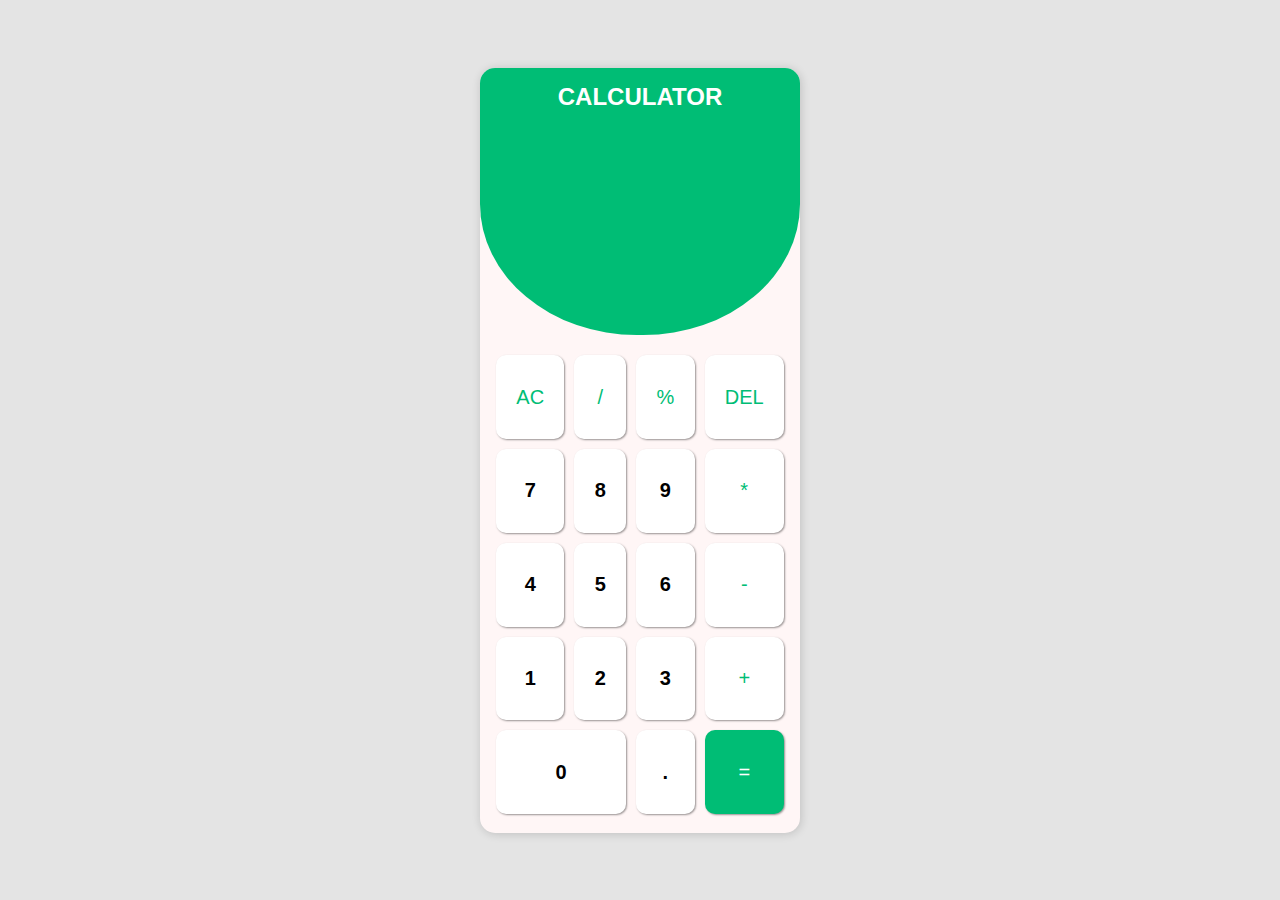
<file: Calculator/index.html>
<!DOCTYPE html>
<html lang="en">
<head>
    <meta charset="UTF-8">
    <meta http-equiv="X-UA-Compatible" content="IE=edge">
    <meta name="viewport" content="width=device-width, initial-scale=1.0">
    <title>Calculator | Abhishek kumar</title>
    <link rel="stylesheet" href="./style.css" type="text/css">
</head>
<body>
    <div class="container">
        <div class="display-container">
            <h2>CALCULATOR</h2>
            <h4 id="info"></h4>
            <h1 id="result"></h1>
        </div>
        <div class="button-container">
            <div id="allclear">
                AC
            </div>
            <div id="divide">
                /
            </div>
            <div id="percentage">
                %
            </div>
            <div id="del">
                DEL
            </div>
            <div id="seven">
                7
            </div>
            <div id="eight">
                8
            </div>
            <div id="nine">
                9       
            </div>
            <div id="multiple">
                *
            </div>
            <div id="four">
                4
            </div>
            <div id="five">
                5
            </div>
            <div id="six">
                6
            </div>
            <div id="minus">
                -
            </div>
            <div id="one">
                1
            </div>
            <div id="two">
                2
            </div>
            <div id="three">
                3
            </div>
            <div id="plus">
                +
            </div>
            <div id="zero">
                0
            </div>
            <div id="dot">
                .
            </div>
            <div id="equal">
                =
            </div>
        </div>
    </div>
    <script src="./script.js"></script>
</body>
</html>
</file>
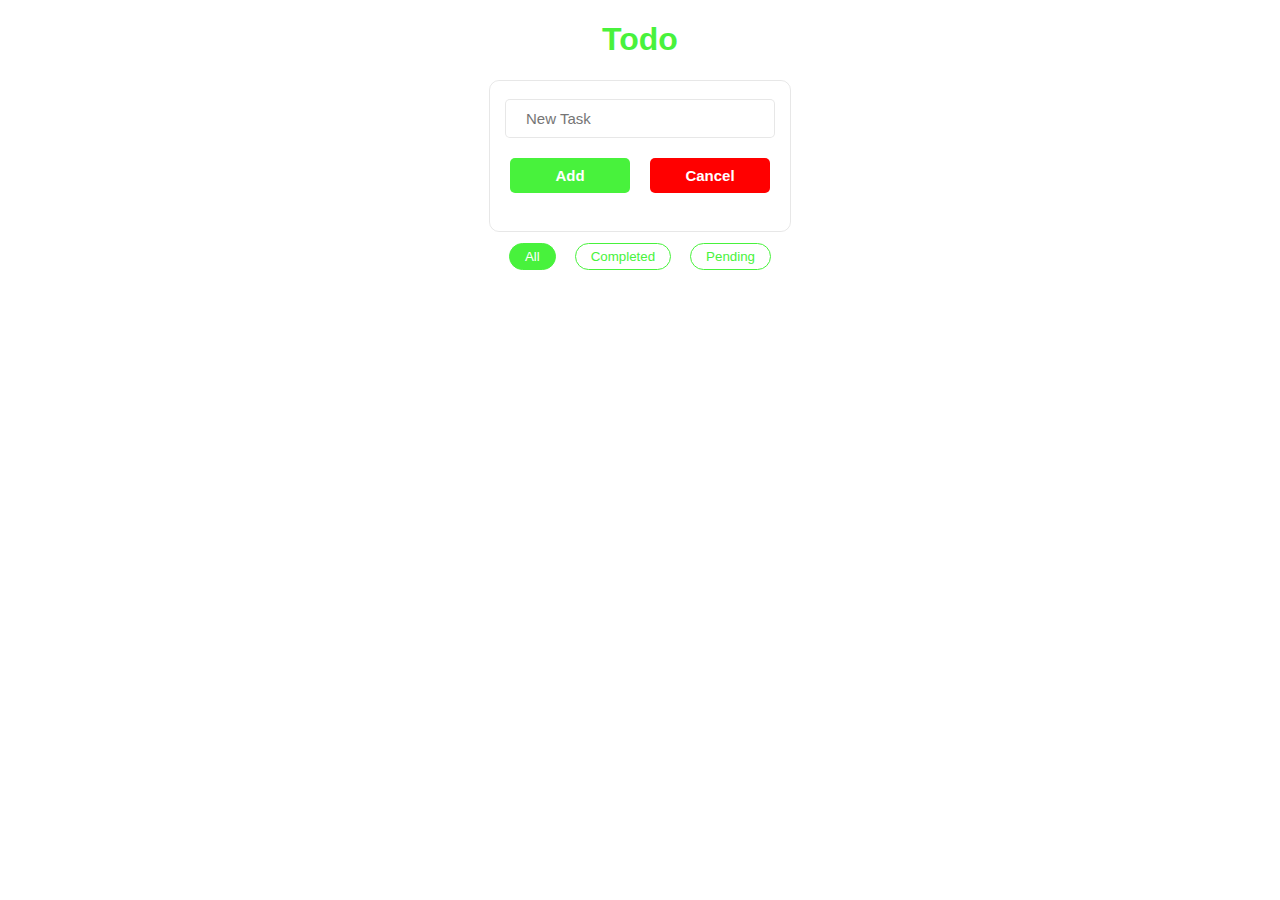
<file: Todo App/index.html>
<!DOCTYPE html>
<html lang="en">
<head>
    <meta charset="UTF-8">
    <meta http-equiv="X-UA-Compatible" content="IE=edge">
    <meta name="viewport" content="width=device-width, initial-scale=1.0">
    <title>Todo App | Abhishek kumar</title>
    <link rel="stylesheet" href="./style.css">
</head>
<body>
    <h1 class="app-title">Todo</h1>
    <div class="form-container">
        <input type="text" id="new-task" placeholder="New Task"/>
        <div class="btn-container">
            <button id="addBtn" onclick="addNewTask()">Add</button>
            <button id="updateBtn" class="invisible" onClick="updateTask()">Update</button>
            <button id="cancelBtn" onclick="cancelTask()">Cancel</button>
        </div>
    </div>
    <div class="filter-container">
        <button id="all" onclick="displayTask('all')">All</button>
        <button id="complete" onclick="displayTask('completed')">Completed</button>
        <button id="pending" onclick="displayTask('pending')">Pending</button>
    </div>
    <div id="tasks-container">
    </div>
    <script src="./script.js"></script>
</body>
</html>
</file>
<file: Calculator/style.css>
body{
    width: 100vw;
    height: 100vh;
    margin: 0;
    background-color: #e4e4e4;
    display: flex;
    justify-content: center;
    align-items: center;
    user-select: none;
}
.container{
    width: 320px;
    height: 85%;
    background-color: rgb(255, 246, 246);
    border-radius: 15px;
    box-shadow: 1px 1px 10px #00000029;
    overflow: hidden;
}
.display-container{
    width: 100%;
    height: 35%;
    /* background-color: #f25657; */
    background-color: rgb(0, 189, 117);
    border-bottom-left-radius: 49%;
    border-bottom-right-radius: 49%;
}
.display-container>h2,.display-container>h4{
    margin: 0;
    font-family: 'Segoe UI', Tahoma, Geneva, Verdana, sans-serif;
    color: white;
    text-align: center;
    padding-top: 15px;
}
#info{
    width: 100%;
    overflow: hidden;
    margin-top: 30px;
}
#result{
    text-align: center;
    font-family: 'Segoe UI', Tahoma, Geneva, Verdana, sans-serif;
    color: white;
}
.button-container{
    width: 90%;
    height: 60%;
    display: grid;
    grid-template-columns: auto auto auto auto;
    gap: 10px;
    padding: 10px;
    margin: auto;
    margin: 10px auto;
}
.button-container>div{
    background-color: rgb(255, 255, 255);
    box-shadow: 1px 1px 2px #00000067;
    display: flex;
    justify-content: center;
    align-items: center;
    border-radius: 10px;
    font-size: 20px;
    font-weight: 500;
    font-family: 'Segoe UI', Tahoma, Geneva, Verdana, sans-serif;
    cursor: pointer;
}
#zero{
    grid-column-start: 1;
    grid-column-end: 3;
}
#allclear,#divide,#percentage,#del,#multiple,#minus,#plus{
    color: rgb(0, 189, 117);
}
#equal{
    background-color: rgb(0, 189, 117);
    color: white;
}
#one,#two,#three,#four,#five,#six,#seven,#eight,#nine,#zero,#dot{
    font-weight: 700;
}
</file>
<file: Todo App/style.css>
body{
    width: 100vw;
    margin: 0;
    display: flex;
    flex-direction: column;
    align-items: center;
    user-select: none;
    font-family: 'Segoe UI', Tahoma, Geneva, Verdana, sans-serif;
}
.app-title{
    color: #48f23c;
}
.form-container{
    width: 300px;
    height: 150px;
    border: 1px solid #00000018;
    display: flex;
    flex-direction: column;
    justify-content: center;
    align-items: center;
    border-radius: 10px;
}
#new-task{
    width: 90%;
    padding: 10px 20px;
    box-sizing: border-box;
    font-size: 15px;
    outline: none;
    font-family: 'Segoe UI', Tahoma, Geneva, Verdana, sans-serif;
    color: #48f23c;
    /* color: blue; */
    font-weight: 500;
    border-radius: 5px;
    border: 1px solid #00000018;
}
#new-task:focus{
    outline: none;
    border-width: 2px;
    border-color: #000aff;
}
.btn-container{
    margin: 20px 10px;
    width: 100%;
    display: flex;
    justify-content: space-evenly;
    align-items: center;
}
.btn-container>button{
    width: 40%;
    height: 35px;
    color: white;
    outline: none;
    border: none;
    font-size: 15px;
    font-weight: 700;
    border-radius: 5px;
}
#addBtn,#updateBtn{
    background-color:#48f23c;
}
#addBtn:hover,#updateBtn:hover{
    background-color: #2ccd21;
    cursor: pointer;
}
#cancelBtn{
    background-color: red;
}
#cancelBtn:hover{
    background-color: rgb(202, 2, 2);
    cursor: pointer;
}
.filter-container{
    width: 300px;
    height: 50px;
    display: flex;
    justify-content: space-evenly;
    align-items: center;
}
.filter-container>button{
    padding: 5px 15px;
    background-color: white;
    outline: none;
    border: 1px solid #48f23c;
    border-radius: 15px;
    color: #48f23c;
    cursor: pointer;
}
#tasks-container{
    margin: 20px auto;
     width: 300px;
     height: 200px;
     padding: 20px auto;
     display: flex;
     flex-direction: column;
     align-items: center;
}
.tasks{
    width: 100%;
    height: 150px;
    background-color: hsla(231, 100%, 89%, 0.156);
    border-radius: 10px;
    margin: 10px auto;
    padding: 5px 10px;
    box-sizing: border-box;
}
.task-name{
    width: 100%;
    height: 20px;
    text-overflow: ellipsis;
    overflow: hidden;
    font-weight: 500;
    white-space: nowrap;
    margin: 10px 5px;
}
.invisible{
    display: none;
}
.status,.time{
    margin: 7px 5px;
    font-size: 12px;
    color:#48f23c;
    font-weight: 500;
}
.status>span,.time>span{
    color: black;
}
.taskBtn-container{
    width: 95%;
    height: 40px;
    display: flex;
    justify-content: end;
    align-items: center;
    margin: 10px;
}
.taskBtn-container>button{
    background-color: #48f23c;
    outline: none;
    border: none;
    color:white;
    padding: 7px 12px;
    font-size: 12px;
    font-weight: 700;
    margin: auto 5px;
    border-radius: 5px;
    cursor: pointer;
}
.taskBtn-container>button:last-child{
    background-color: red;
}
.active-filter{
    background-color: #48f23c !important;
    color:#fff !important;
}
</file>
